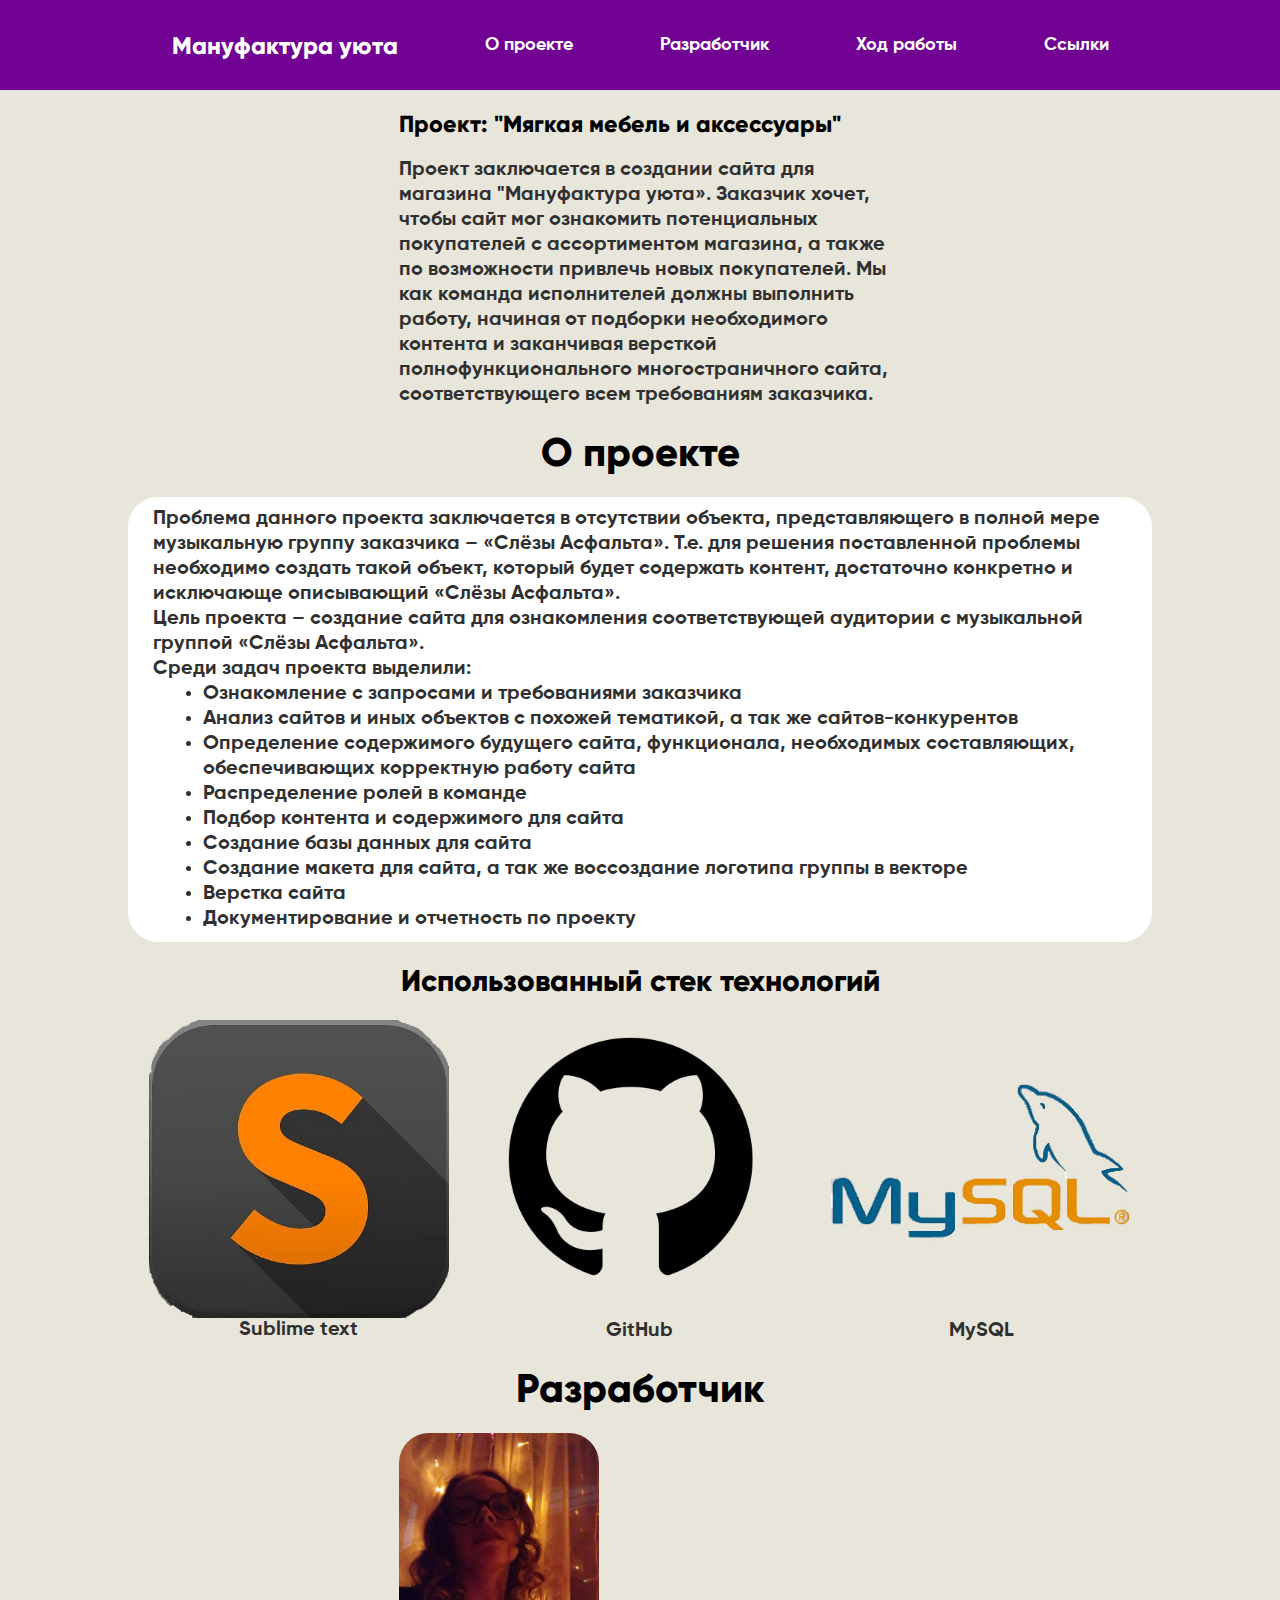
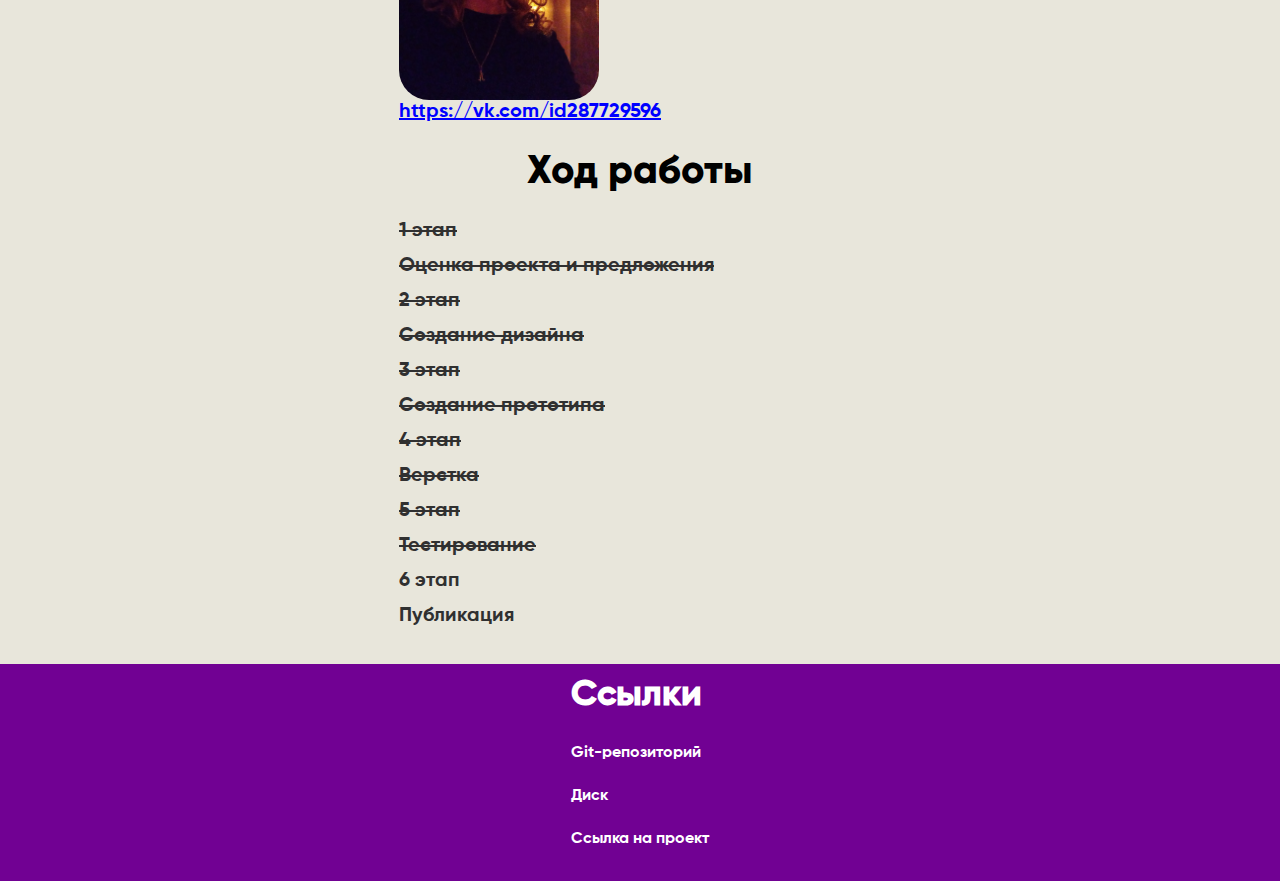
<file: Лендинг/index.html>
<!DOCTYPE html>
<html lang="ru">
<head>
	<meta charset="UTF-8">
	<title>Проект "Мягкая мебель и аксессуары"</title>
	<link rel="stylesheet" href="style.css">
</head>
<body>
	<div class="boss">
		<div class="content">
			<div class="hair">
				<div class="hairH">
					<h2>Мануфактура уюта</h2>
					<a href="#1"class="curs">О проекте</a>
					<a href="#2" class="curs">Разработчик</a>
					<a href="#3"class="curs">Ход работы</a>
					<a href="#4" class="curs">Ссылки</a>
				</div>
			</div>
		</div>
	</div>
	<div class="content">
		<div class="main">
			<h3>Проект: "Мягкая мебель и аксессуары"</h3>
			<p>Проект заключается в создании сайта для магазина "Мануфактура уюта». Заказчик хочет, чтобы сайт мог ознакомить потенциальных покупателей с ассортиментом магазина, а также по возможности привлечь новых покупателей. Мы как команда исполнителей должны выполнить работу, начиная от подборки необходимого контента и заканчивая версткой полнофункционального многостраничного сайта, соответствующего всем требованиям заказчика.</p>
		</div>
	</div>
	<div class="content">
		<div class="about">
			<h1 id="1">О проекте</h1>
			<div class="border">
				<p>Проблема данного проекта заключается в отсутствии объекта, представляющего в полной мере музыкальную
                группу заказчика – «Слёзы Асфальта». Т.е. для решения поставленной проблемы необходимо создать такой
                объект, который будет содержать контент, достаточно конкретно и исключающе описывающий «Слёзы Асфальта».</p>
                <p>Цель проекта – создание сайта для ознакомления соответствующей аудитории с музыкальной группой «Слёзы
                Асфальта».</p>
                <p>Среди задач проекта выделили:</p>
                <ul>
                    <li>Ознакомление с запросами и требованиями заказчика</li>
                    <li>Анализ сайтов и иных объектов с похожей тематикой, а так же сайтов-конкурентов</li>
                    <li>Определение содержимого будущего сайта, функционала, необходимых составляющих, обеспечивающих
                        корректную работу сайта</li>
                    <li>Распределение ролей в команде</li>
                    <li>Подбор контента и содержимого для сайта</li>
                    <li>Создание базы данных для сайта</li>
                    <li>Создание макета для сайта, а так же воссоздание логотипа группы в векторе</li>
                    <li>Верстка сайта</li>
                    <li>Документирование и отчетность по проекту</li>
                </ul>
            </div>
            <h2>Использованный стек технологий</h2>
            <div class="stack">
                <div class="foto"><img src="img/sublimes.jpg" alt=""><p>Sublime text</p></div>
                <div class="foto"><img src="img/github.png" alt=""><p>GitHub</p></div>
                <div class="foto"><img src="img/sql.jpg" alt=""><p>MySQL</p></div>
            </div>
            <h1 id="2">Разработчик</h1>
            <div class="main"><img style="width: 200px; border-radius: 30px" src="img/my.jpg" alt=""><a style="color: blue" href="https://vk.com/id287729596"><p style="color: blue">https://vk.com/id287729596</p></a></div>
            <h1 id="3">Ход работы</h1>
             <div class="main">
                <div class="num"><p>1 этап</p><p>Оценка проекта и предложения</p></div>
                <div class="num"><p>2 этап </p><p>Создание дизайна</p></div>
                <div class="num"><p>3 этап </p><p>Создание прототипа</p></div>
                <div class="num"><p>4 этап </p><p> Верстка</p></div>
                <div class="num"><p>5 этап </p><p> Тестирование</p></div>
                <div style="line-height: 35px"><p>6 этап </p><p> Публикация</p></div>
            </div>
		</div>
	</div>
	<div class="bottoms">
		<div class="content">
			<div class="bot">
				<div class="hair__name">
					<h1 style="padding-bottom: 25px" id="4">Ссылки</h1>
					<a href="https://github.com/Volgh/VolghEV "><p>Git-репозиторий</p></a>
					<a href="https://disk.yandex.ru/d/Ko1oHoGpdmqPOg?w=1"><p>Диск</p></a>
					<a href="http://pd-sate-20-2.std-1561.ist.mospolytech.ru"><p>Ссылка на проект</p></a>
				</div>
			</div>
		</div>
	</div>
</body>
</html>
</file>
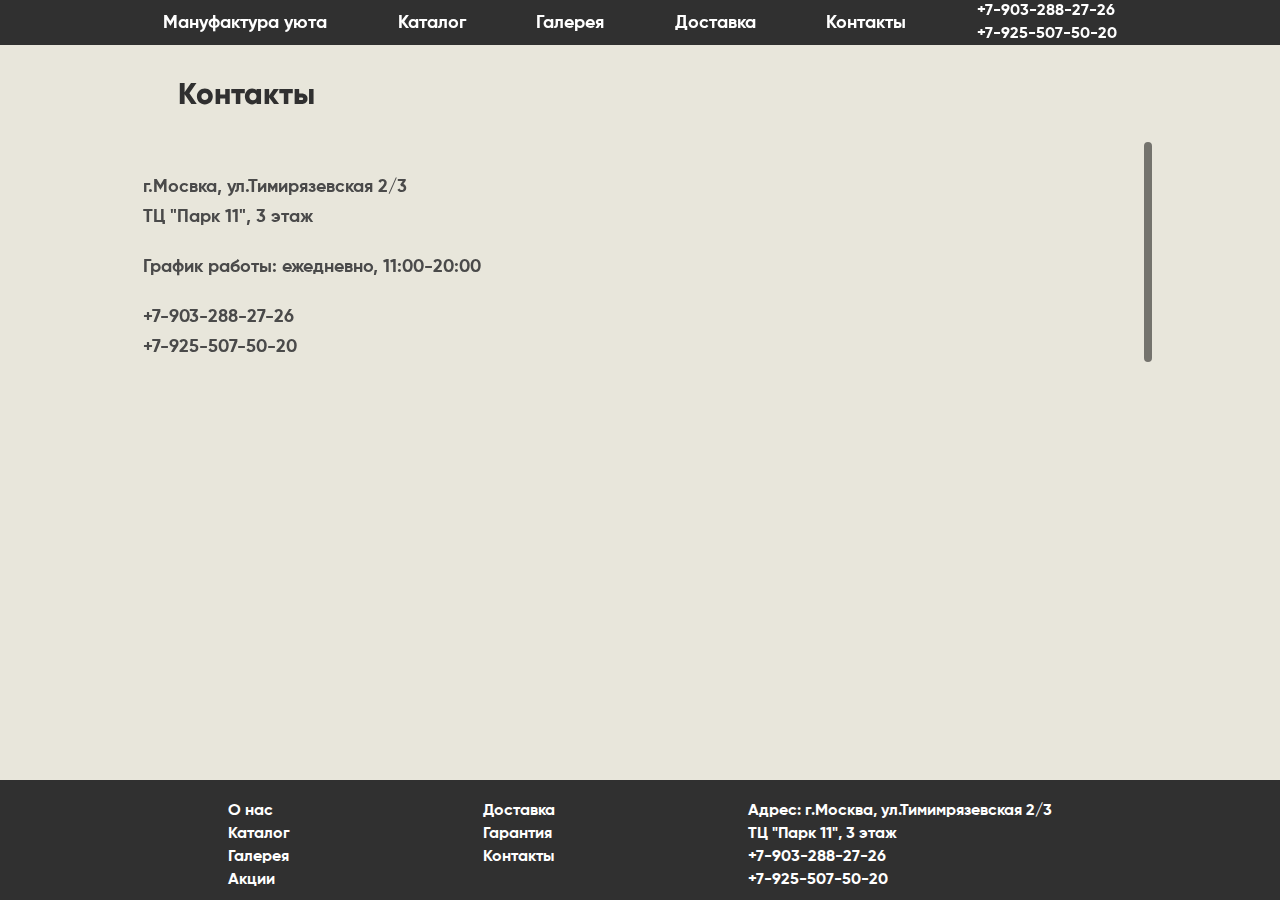
<file: магазин мебели/Adress.html>
<!DOCTYPE html>
<html lang="ru">
<head>
	<meta charset="UTF-8">
	<title>Контакты</title>
	<link rel="stylesheet" href="style.css">
</head>
<body>
	<div class="boss">
		<div class="content">
			<div class="hair">
				<div class="hairH">
					<a href="Info.html" class="curs">Мануфактура уюта</a>
					<a href="#"class="curs">Каталог</a>
					<a href="index.html" class="curs">Галерея</a>
					<a href="Delivery.html"class="curs">Доставка</a>
					<a href="#" class="curs">Контакты</a>
					<div class="hair__name">
						<p>+7-903-288-27-26</p>
						<p>+7-925-507-50-20</p>
					</div>
				</div>
			</div>
		</div>
	</div>
	<div class="content">
		<h2>Контакты</h2>
	</div>
	<div class="adress">
		<div class="content">
			<div class="telefone">
				<p>г.Мосвка, ул.Тимирязевская 2/3</p>
				<p>ТЦ "Парк 11", 3 этаж</p>
				<p style="padding-top: 20px;padding-bottom: 20px; padding-left: 15px">График работы: ежедневно, 11:00-20:00</p>
				<p>+7-903-288-27-26</p>
				<p>+7-925-507-50-20</p>
			</div>
			<div class="cart">
				<script type="text/javascript" charset="utf-8" async src="https://api-maps.yandex.ru/services/constructor/1.0/js/?um=constructor%3A852bcc155b5b6a0d6526aeaccc45819a5423ced566420b4ab9a8c78c69bedd91&amp;width=630&amp;height=420&amp;lang=ru_RU&amp;scroll=true"></script>
			</div>
		</div>
	</div>
	<div class="end"><div class="bottoms">
		<div class="content">
			<div class="bot">
				<div class="hair__name">
					<a href="Info.html">О нас</a>
					<a href="#">Каталог</a>
					<a href="index.html">Галерея</a>
					<a href="#">Акции</a>
				</div>
				<div class="hair__name">
					<a href="Delivery.html">Доставка</a>
					<a href="Security.html">Гарантия</a>
					<a href="#">Контакты</a>
				</div>
				<div class="hair__name">
					<p>Адрес: г.Москва, ул.Тимимрязевская 2/3</p>
					<p>ТЦ "Парк 11", 3 этаж</p>
					<p>+7-903-288-27-26</p>
					<p>+7-925-507-50-20</p>
				</div>
			</div>
		</div>
	</div></div>
</body>
</html>
</file>
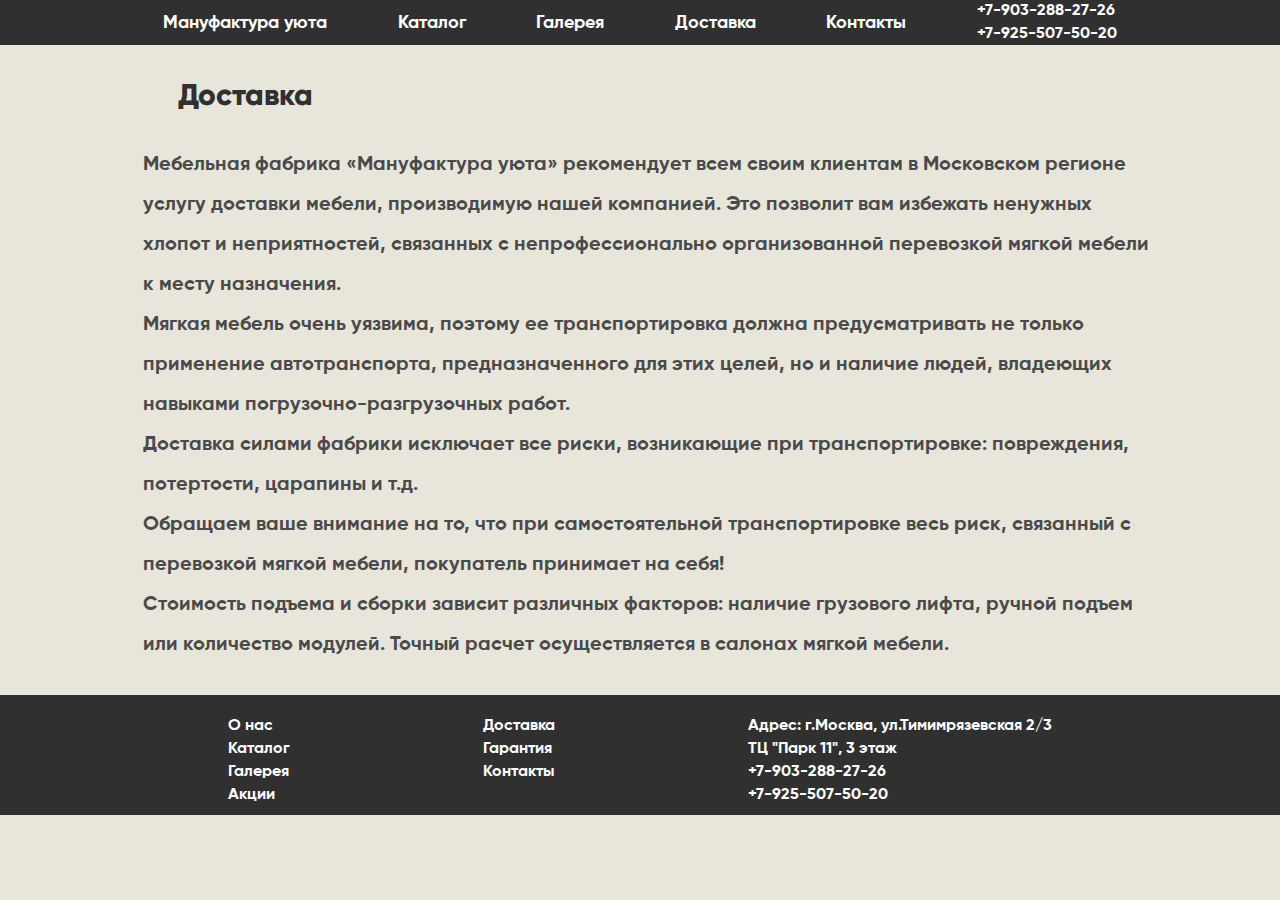
<file: магазин мебели/Delivery.html>
<!DOCTYPE html>
<html lang="ru">
<head>
	<meta charset="UTF-8">
	<title>Доставка, подъем, сборка</title>
	<link rel="stylesheet" href="style.css">
</head>
<body>
	<div class="boss">
		<div class="content">
			<div class="hair">
				<div class="hairH">
					<a href="Info.html" class="curs">Мануфактура уюта</a>
					<a href="#"class="curs">Каталог</a>
					<a href="index.html" class="curs">Галерея</a>
					<a href="#"class="curs">Доставка</a>
					<a href="Adress.html" class="curs">Контакты</a>
					<div class="hair__name">
						<p>+7-903-288-27-26</p>
						<p>+7-925-507-50-20</p>
					</div>
				</div>
			</div>
		</div>
	</div>
	<div class="content" style="line-height: 40px">
		<h2>Доставка</h2>
		<p>Мебельная фабрика «Мануфактура уюта» рекомендует всем своим клиентам в Московском регионе услугу доставки мебели, производимую нашей компанией. Это позволит вам избежать ненужных хлопот и неприятностей, связанных с непрофессионально организованной перевозкой мягкой мебели к месту назначения.</p><p>Мягкая мебель очень уязвима, поэтому ее транспортировка должна предусматривать не только применение автотранспорта, предназначенного для этих целей, но и  наличие людей, владеющих навыками погрузочно-разгрузочных работ.</p><p>Доставка силами фабрики  исключает все риски, возникающие при транспортировке: повреждения, потертости, царапины и т.д.</p><p>Обращаем ваше внимание на то, что при самостоятельной транспортировке весь риск, связанный с перевозкой мягкой мебели, покупатель принимает на себя!</p><p>Стоимость подъема и сборки зависит различных факторов: наличие грузового лифта, ручной подъем или количество модулей. Точный расчет осуществляется в салонах мягкой мебели.</p>
	</div>
	<div class="bottoms">
		<div class="content">
			<div class="bot">
				<div class="hair__name">
					<a href="Info.html">О нас</a>
					<a href="#">Каталог</a>
					<a href="index.html">Галерея</a>
					<a href="#">Акции</a>
				</div>
				<div class="hair__name">
					<a href="#">Доставка</a>
					<a href="Security.html">Гарантия</a>
					<a href="Adress.html">Контакты</a>
				</div>
				<div class="hair__name">
					<p>Адрес: г.Москва, ул.Тимимрязевская 2/3</p>
					<p>ТЦ "Парк 11", 3 этаж</p>
					<p>+7-903-288-27-26</p>
					<p>+7-925-507-50-20</p>
				</div>
			</div>
		</div>
	</div>
</body>
</html>
</file>
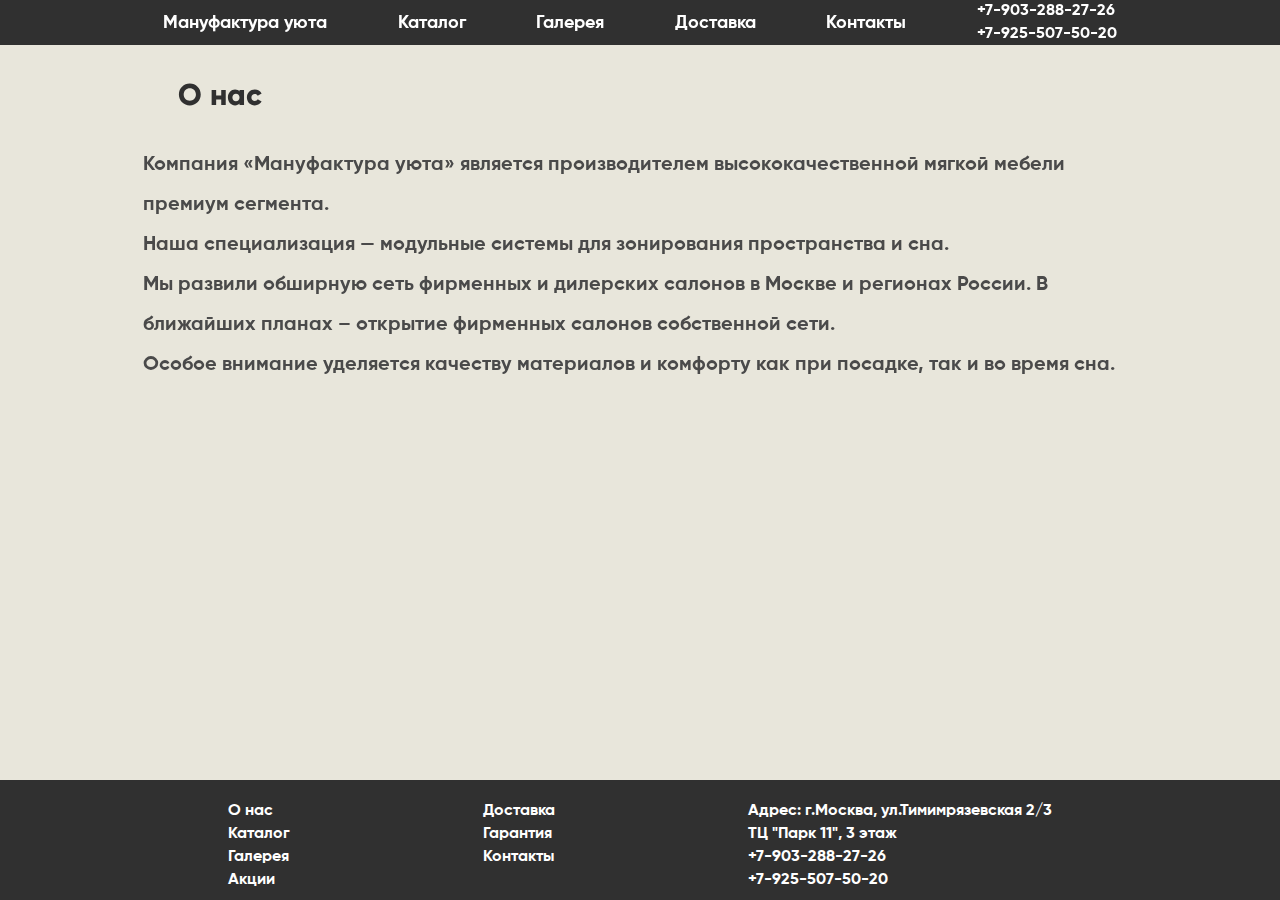
<file: магазин мебели/Info.html>
<!DOCTYPE html>
<html lang="ru">
<head>
	<meta charset="UTF-8">
	<title>О нас</title>
	<link rel="stylesheet" href="style.css">
</head>
<body>
	<div class="boss">
		<div class="content">
			<div class="hair">
				<div class="hairH">
					<a href="#" class="curs">Мануфактура уюта</a>
					<a href="#"class="curs">Каталог</a>
					<a href="index.html" class="curs">Галерея</a>
					<a href="Delivery.html"class="curs">Доставка</a>
					<a href="Adress.html" class="curs">Контакты</a>
					<div class="hair__name">
						<p>+7-903-288-27-26</p>
						<p>+7-925-507-50-20</p>
					</div>
				</div>
			</div>
		</div>
	</div>
	<div class="content" style="line-height: 40px">
		<h2>О нас</h2>
		<p>Компания «Мануфактура уюта» является производителем высококачественной мягкой мебели премиум сегмента.</p><p>Наша специализация — модульные системы для зонирования пространства и сна.</p><p>Мы развили обширную сеть фирменных и дилерских салонов в Москве и регионах России. В ближайших планах – открытие фирменных салонов собственной сети.</p><p>Особое внимание уделяется качеству материалов и комфорту как при посадке, так и во время сна.</p>
	</div>
	<div class="end"><div class="bottoms">
		<div class="content">
			<div class="bot">
				<div class="hair__name">
					<a href="#">О нас</a>
					<a href="#">Каталог</a>
					<a href="index.html">Галерея</a>
					<a href="#">Акции</a>
				</div>
				<div class="hair__name">
					<a href="Delivery.html">Доставка</a>
					<a href="Security.html">Гарантия</a>
					<a href="Adress.html">Контакты</a>
				</div>
				<div class="hair__name">
					<p>Адрес: г.Москва, ул.Тимимрязевская 2/3</p>
					<p>ТЦ "Парк 11", 3 этаж</p>
					<p>+7-903-288-27-26</p>
					<p>+7-925-507-50-20</p>
				</div>
			</div>
		</div>
	</div></div>
</body>
</html>
</file>
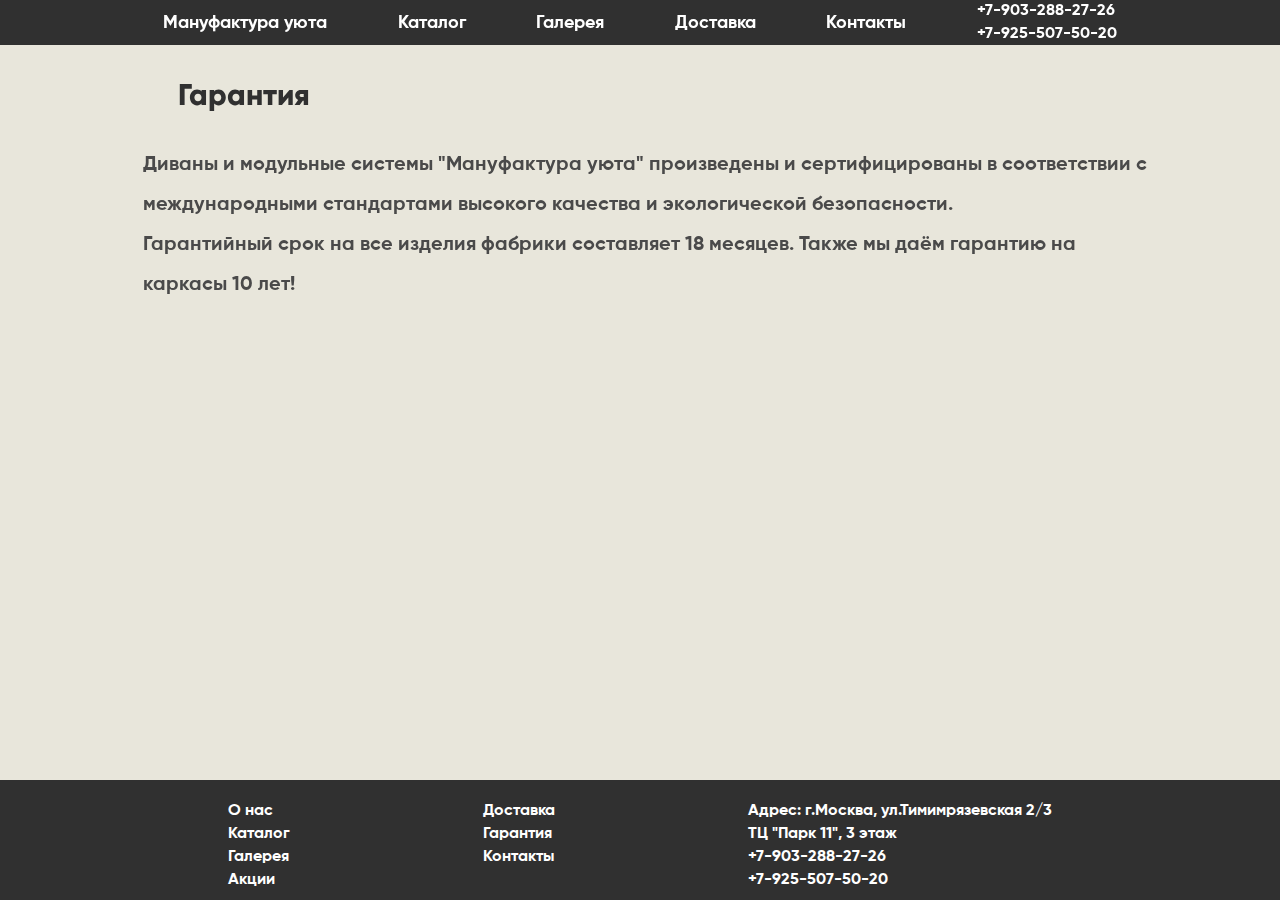
<file: магазин мебели/Security.html>
<!DOCTYPE html>
<html lang="ru">
<head>
	<meta charset="UTF-8">
	<title>Гарантия</title>
	<link rel="stylesheet" href="style.css">
</head>
<body>
	<div class="boss">
		<div class="content">
			<div class="hair">
				<div class="hairH">
					<a href="Info.html" class="curs">Мануфактура уюта</a>
					<a href="#"class="curs">Каталог</a>
					<a href="index.html" class="curs">Галерея</a>
					<a href="Delivery.html"class="curs">Доставка</a>
					<a href="Adress.html" class="curs">Контакты</a>
					<div class="hair__name">
						<p>+7-903-288-27-26</p>
						<p>+7-925-507-50-20</p>
					</div>
				</div>
			</div>
		</div>
	</div>
	<div class="content" style="line-height: 40px">
		<h2>Гарантия</h2>
		<p>Диваны и модульные системы "Мануфактура уюта" произведены и сертифицированы в соответствии с международными стандартами высокого качества и экологической безопасности.</p><p>Гарантийный срок на все изделия фабрики составляет 18 месяцев. Также мы даём гарантию на каркасы 10 лет!</p>
	</div>
	<div class="end"><div class="bottoms">
		<div class="content">
			<div class="bot">
				<div class="hair__name">
					<a href="Info.html">О нас</a>
					<a href="#">Каталог</a>
					<a href="index.html">Галерея</a>
					<a href="#">Акции</a>
				</div>
				<div class="hair__name">
					<a href="Delivery.html">Доставка</a>
					<a href="#">Гарантия</a>
					<a href="Adress.html">Контакты</a>
				</div>
				<div class="hair__name">
					<p>Адрес: г.Москва, ул.Тимимрязевская 2/3</p>
					<p>ТЦ "Парк 11", 3 этаж</p>
					<p>+7-903-288-27-26</p>
					<p>+7-925-507-50-20</p>
				</div>
			</div>
		</div>
	</div></div>
</body>
</html>
</file>
<file: Лендинг/style.css>
@font-face {
	font-family: 'GEB';
	src: url('fonts/GilroyExtraBold.woff') format('woff');
	font-style: normal; 
	font-weight: normal;
}
@font-face {
	font-family: 'GB';
	src: url('fonts/Gilroy-Bold.woff') format('woff');
	font-style: normal; 
	font-weight: normal;
}
* {
	margin: 0;
	padding: 0;
	box-sizing: border-box;
}
body {
	background-color:  #e8e6db;
}
.content { 
	width: 1024px;
	height: 100%;
	margin: 0 auto;
}
.hair {
	width: 100%;
	height: 90px;
	background-color: #710193;
}
.hairH {
	width: 100%;
	height: 100%;
	display: flex;
	justify-content: space-around;
}
.logo_1 {
	height: 29px;
	width: 29px;
	background-image: url('img/logo_in_black1.png');
}
.hair__name {
	height: 100%;
	color: white;
	font-family: GB;
	font-size: 18px;
	display: flex;
	flex-direction: column;
	line-height: 23px;
}
.curs { 
	height: 100%;
	color: white;
	font-family: GB;
	font-size: 18px;
	text-decoration: none;
	display: flex;
	justify-content: center;
	align-items: center;
}
.hair a:hover {
	text-decoration: underline;
	/*color: black;*/
}
.boss {
	width: 100%;
	height: 90px;
	background-color: #710193;
}
.bottoms {
	margin-top: 30px;
	width: 100%;
	background-color: #710193;
}
.bot {
	padding: 20px 100px;
	/*height: 120px;*/
	display: flex;
	justify-content: center;
}
.bot a {
	font-family: GB;
	font-size: 16px;
	color: white;
	text-decoration: none;
}
.bot a:hover {
	font-family: GB;
	font-size: 16px;
	color: black;
}
h2 {
	height: 100%;
	color: white;
	font-family: GEB;
	display: flex;
	justify-content: center;
	align-items: center;
}
.main {
	font-family: GB;
	font-size: 20px;
	color: #303030;
	padding-left: 15px;
	width: 50%;
	margin: 0 auto;
	display: flex;
	justify-content: center;
	flex-direction: column;
}
.main h3{
	padding: 20px 0;
	font-family: GEB;
	color: black;
}
.about h1 {
	font-family: GEB;
	color: black;
	padding: 20px 0;
	display: flex;
	justify-content: center;
	align-items: center;
}
.about {
	font-family: GB;
	font-size: 20px;
	color: #303030;
}
.about h2 {
	font-family: GEB;
	color: black;
	padding: 20px 0;
}
.border {
	padding: 10px 25px;
	background: white;
	border-radius: 30px;
}
ul {
	padding: 0 50px;
}
.stack {
	display: flex;
	justify-content: space-around;
}
.foto {
	display: flex;
	flex-direction: column;
	justify-content: center;
	width: 300px;
}
.foto p {
	margin: 0 auto;
}
.num {
	line-height: 35px;
	text-decoration: line-through;
}
.bot a {
	padding: 10px 0;
}
p {
font-family: GB;
color: #303030;
font-size: 16; 
}
.bot p {
	color: white;
}
.bot p:hover {
	text-decoration: underline;
}
</file>
<file: магазин мебели/style.css>
@font-face {
	font-family: 'GEB';
	src: url('fonts/GilroyExtraBold.woff') format('woff');
	font-style: normal; 
	font-weight: normal;
}
@font-face {
	font-family: 'GB';
	src: url('fonts/Gilroy-Bold.woff') format('woff');
	font-style: normal; 
	font-weight: normal;
}
* {
	margin: 0;
	padding: 0;
	box-sizing: border-box;
}
body {
	background-color:  #e8e6db;
}
.content { 
	width: 1024px;
	height: 100%;
	margin: 0 auto;
}
.hair {
	width: 100%;
	height: 45px;
	background-color: #303030;
}
.hairH {
	width: 100%;
	height: 100%;
	display: flex;
	justify-content: space-around;
}
.logo_1 {
	height: 29px;
	width: 29px;
	background-image: url('img/logo_in_black1.png');
}
.hair__name {
	height: 100%;
	color: white;
	font-family: GB;
	font-size: 18px;
	display: flex;
	flex-direction: column;
	line-height: 23px;
}
.hair__name p {
	color: white;
	font-family: GB;
	font-size: 16px;
	padding: 0 0;
}
.curs { 
	height: 100%;
	color: white;
	font-family: GB;
	font-size: 18px;
	text-decoration: none;
	display: flex;
	justify-content: center;
	align-items: center;
}
.hair a:hover {
	text-decoration: underline;
	/*color: black;*/
}
.boss {
	width: 100%;
	height: 45px;
	background-color: #303030;
}
.end {
	z-index: -1;
	position: fixed;
 	top: 0;
  	left: 0;
 	 width: 100%;
  	height: 100%;
  	display: flex;
	align-items: flex-end;
}
.bottoms {
	margin-top: 30px;
	width: 100%;
	background-color: #303030;
}
.bot {
	padding: 20px 100px;
	height: 120px;
	display: flex;
	justify-content: space-between;
}
.bot a {
	font-family: GB;
	font-size: 16px;
	color: white;
	text-decoration: none;
}
.bot a:hover {
	font-family: GB;
	font-size: 16px;
	color: black;
}
h2 {
	padding: 30px 50px;
	color: #303030;
	font-family: GEB;
	font-size: 30px;
}
p {
	font-family: GB;
	font-size: 20px;
	color: #4a4a4a;
	padding-left: 15px;
}
.adress .content{
	display: flex;
	justify-content: space-between;
}
.telefone {
	display: flex;
	flex-direction: column;
	line-height: 30px;
	padding-top: 30px;
}
.telefone p {
	font-size: 18px;
}
.cart {
  	border: 4px solid rgba(0, 0, 0, 0.5);
  	border-radius: 7px;
}
.foto {
	display: inline-block;
	line-height: 60px;
	padding-left: 31px;
}
.foto img {
	border: 2px solid rgba(0, 0, 0, 0.5);
  	border-radius: 7px;
	height: 300px;
	width: 300px;
}
.foto a {
	position: relative;
	display: block;
}
.foto a:hover .window_grey {
	display: block;
	width: 300px;
	height: 300px;
	border-radius: 7px;
	background-color: rgba(0, 0, 0, 0.7);
	z-index: 2;
	font-family: GB;
	font-size: 16px;
	color: white;
	padding-bottom: 10px;
	line-height: 30px;	
}
.window_grey p {
	color: white;
	padding-top: 10px;
	padding-left: 8px;
	padding-right: 8px;
}
.window_grey {
	display: none;
	position: absolute;
	left: 0px;
	top: 0px
}
</file>
